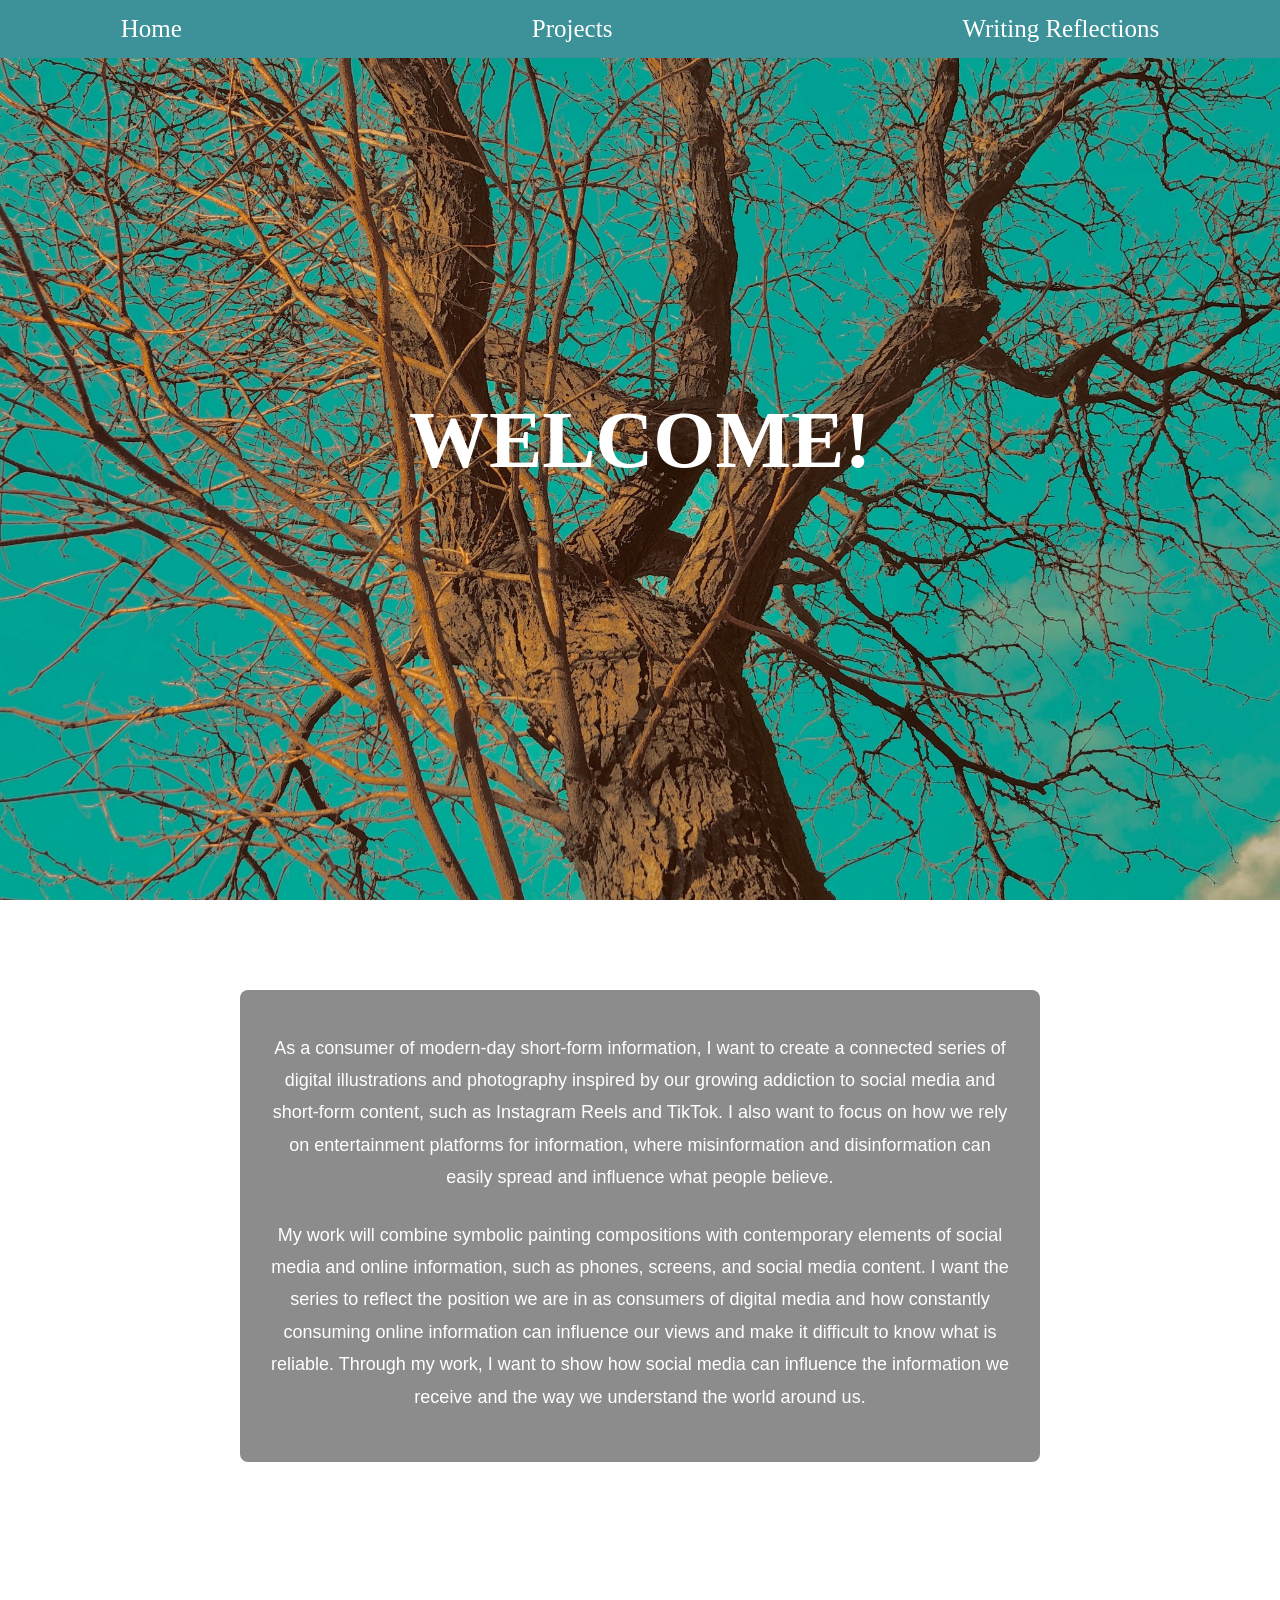
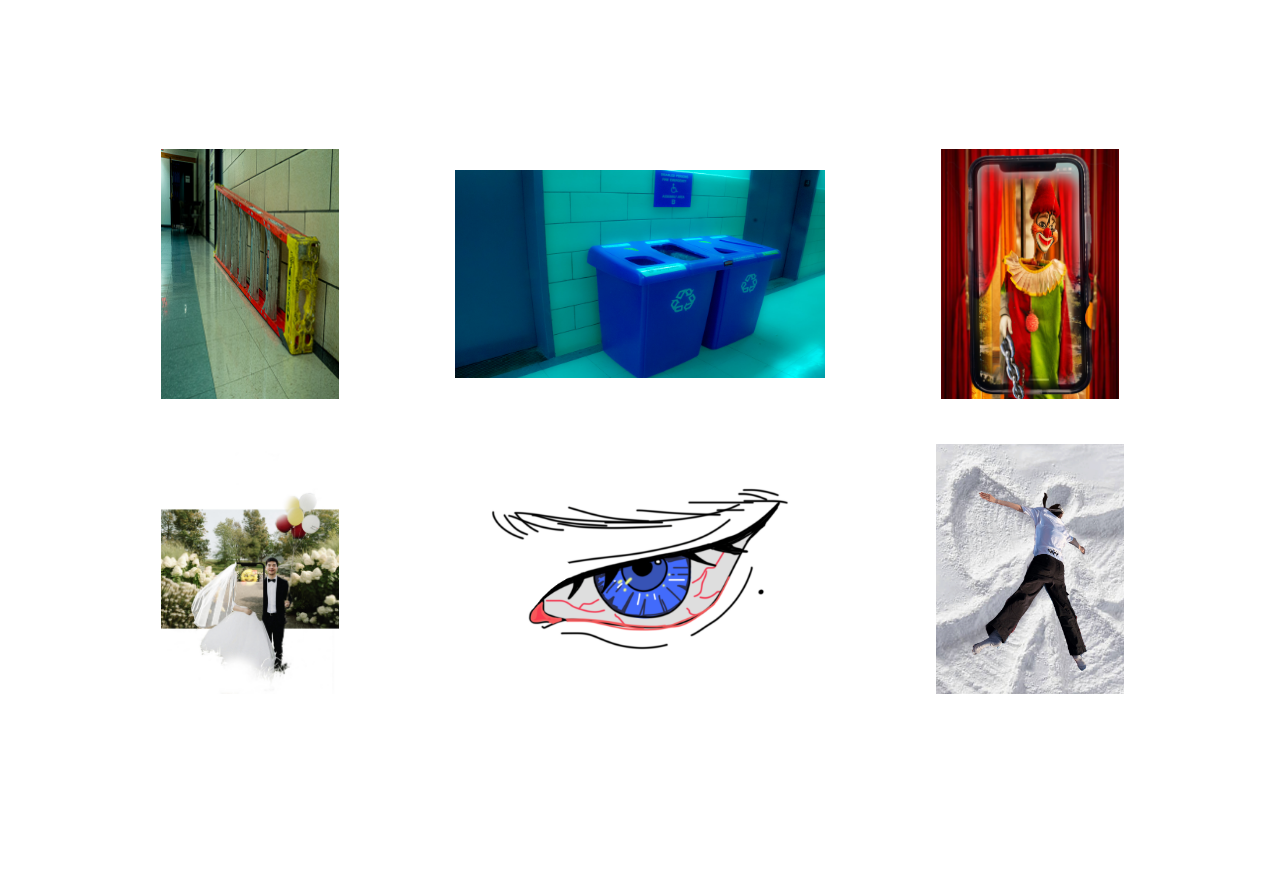
<file: index.html>
<!DOCTYPE html>
<head>
  <title>Home</title>
  <link rel="stylesheet" href="style.css">
</head>
<body>
  <nav>
    <a href="index.html">Home</a>
    <a href="projects.html">Projects</a>
    <a href="readings.html">Writing Reflections</a>
  </nav>
  <main><h1 id="welcome">WELCOME!</h1><section class="about"><h2>About Me</h2><div class="statement"><p>As a consumer of modern-day short-form information, I want to create a connected series of digital illustrations and photography inspired by our growing addiction to social media and short-form content, such as Instagram Reels and TikTok. I also want to focus on how we rely on entertainment platforms for information, where misinformation and disinformation can easily spread and influence what people believe.</p><p>My work will combine symbolic painting compositions with contemporary elements of social media and online information, such as phones, screens, and social media content. I want the series to reflect the position we are in as consumers of digital media and how constantly consuming online information can influence our views and make it difficult to know what is reliable. Through my work, I want to show how social media can influence the information we receive and the way we understand the world around us.</p></div></section><section class="work"><h2>Gallery</h2><div class="gallery"><figure><img src="ladder.jpg" alt="Ladder" onclick="openImage(this)" tabindex="0" onkeydown="if(event.key==='Enter')openImage(this)"><figcaption>Ladder</figcaption></figure><figure><img src="recycling.jpg" alt="Recycling" onclick="openImage(this)" tabindex="0" onkeydown="if(event.key==='Enter')openImage(this)"><figcaption>Recycling</figcaption></figure><figure><img src="clown.jpg" alt="Photomontage 1" onclick="openImage(this)" tabindex="0" onkeydown="if(event.key==='Enter')openImage(this)"><figcaption>Photomontage 1</figcaption></figure><figure><img src="wedding.jpg" alt="Photomontage 2" onclick="openImage(this)" tabindex="0" onkeydown="if(event.key==='Enter')openImage(this)"><figcaption>Photomontage 2</figcaption></figure><figure><img src="eyes.gif" alt="Eyes Animation" onclick="openImage(this)" tabindex="0" onkeydown="if(event.key==='Enter')openImage(this)"><figcaption>Eyes Animation</figcaption></figure><figure><img src="snowangel.gif" alt="Snow Angel Animation" onclick="openImage(this)" tabindex="0" onkeydown="if(event.key==='Enter')openImage(this)"><figcaption>Snow Angel Animation</figcaption></figure></div><p class="center"><a class="simple-link" href="projects.html">View All Projects</a></p></section></main>
  <div id="lightbox" onclick="closeImage()" role="dialog" aria-label="Enlarged artwork" aria-modal="true">
    <button class="close" onclick="closeImage()" aria-label="Close image">&times;</button>
    <img id="large-image" alt="Enlarged artwork">
  </div>
  <script src="script.js"></script>
</body>
</html>
</file>
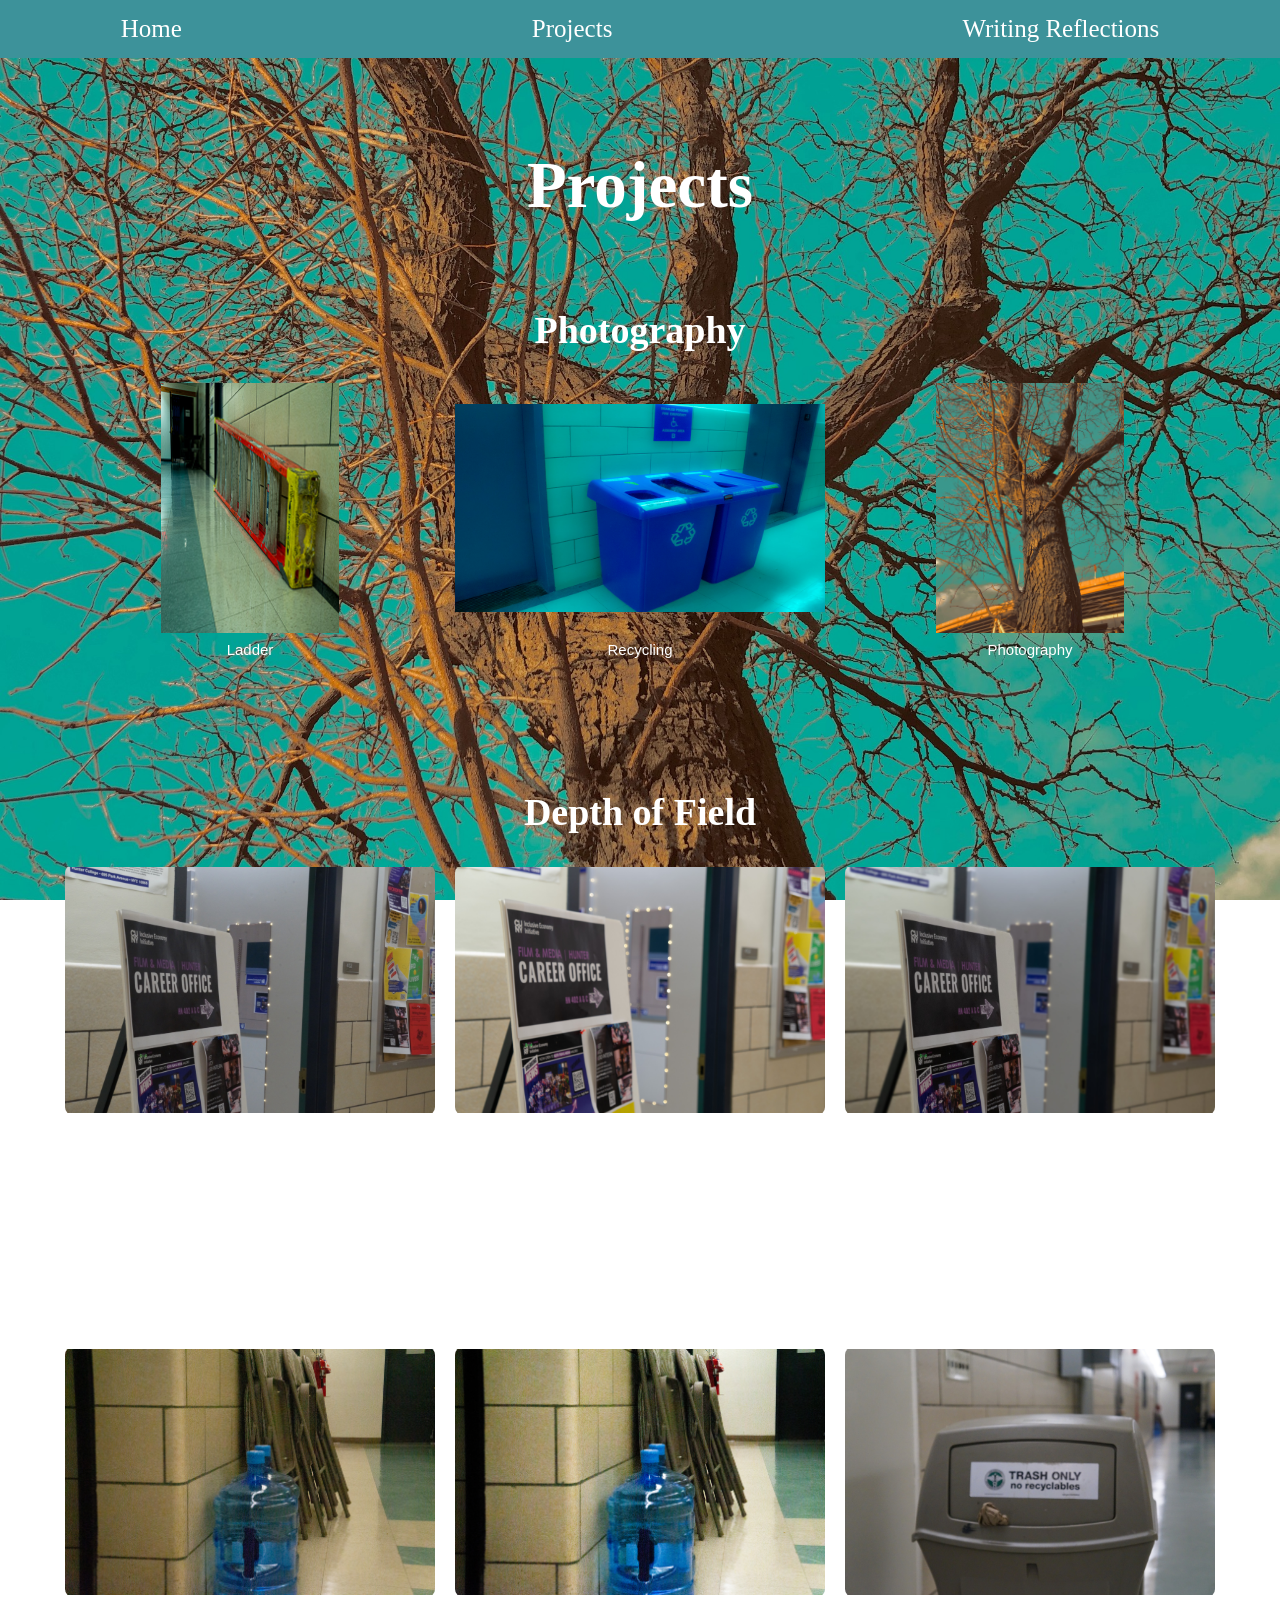
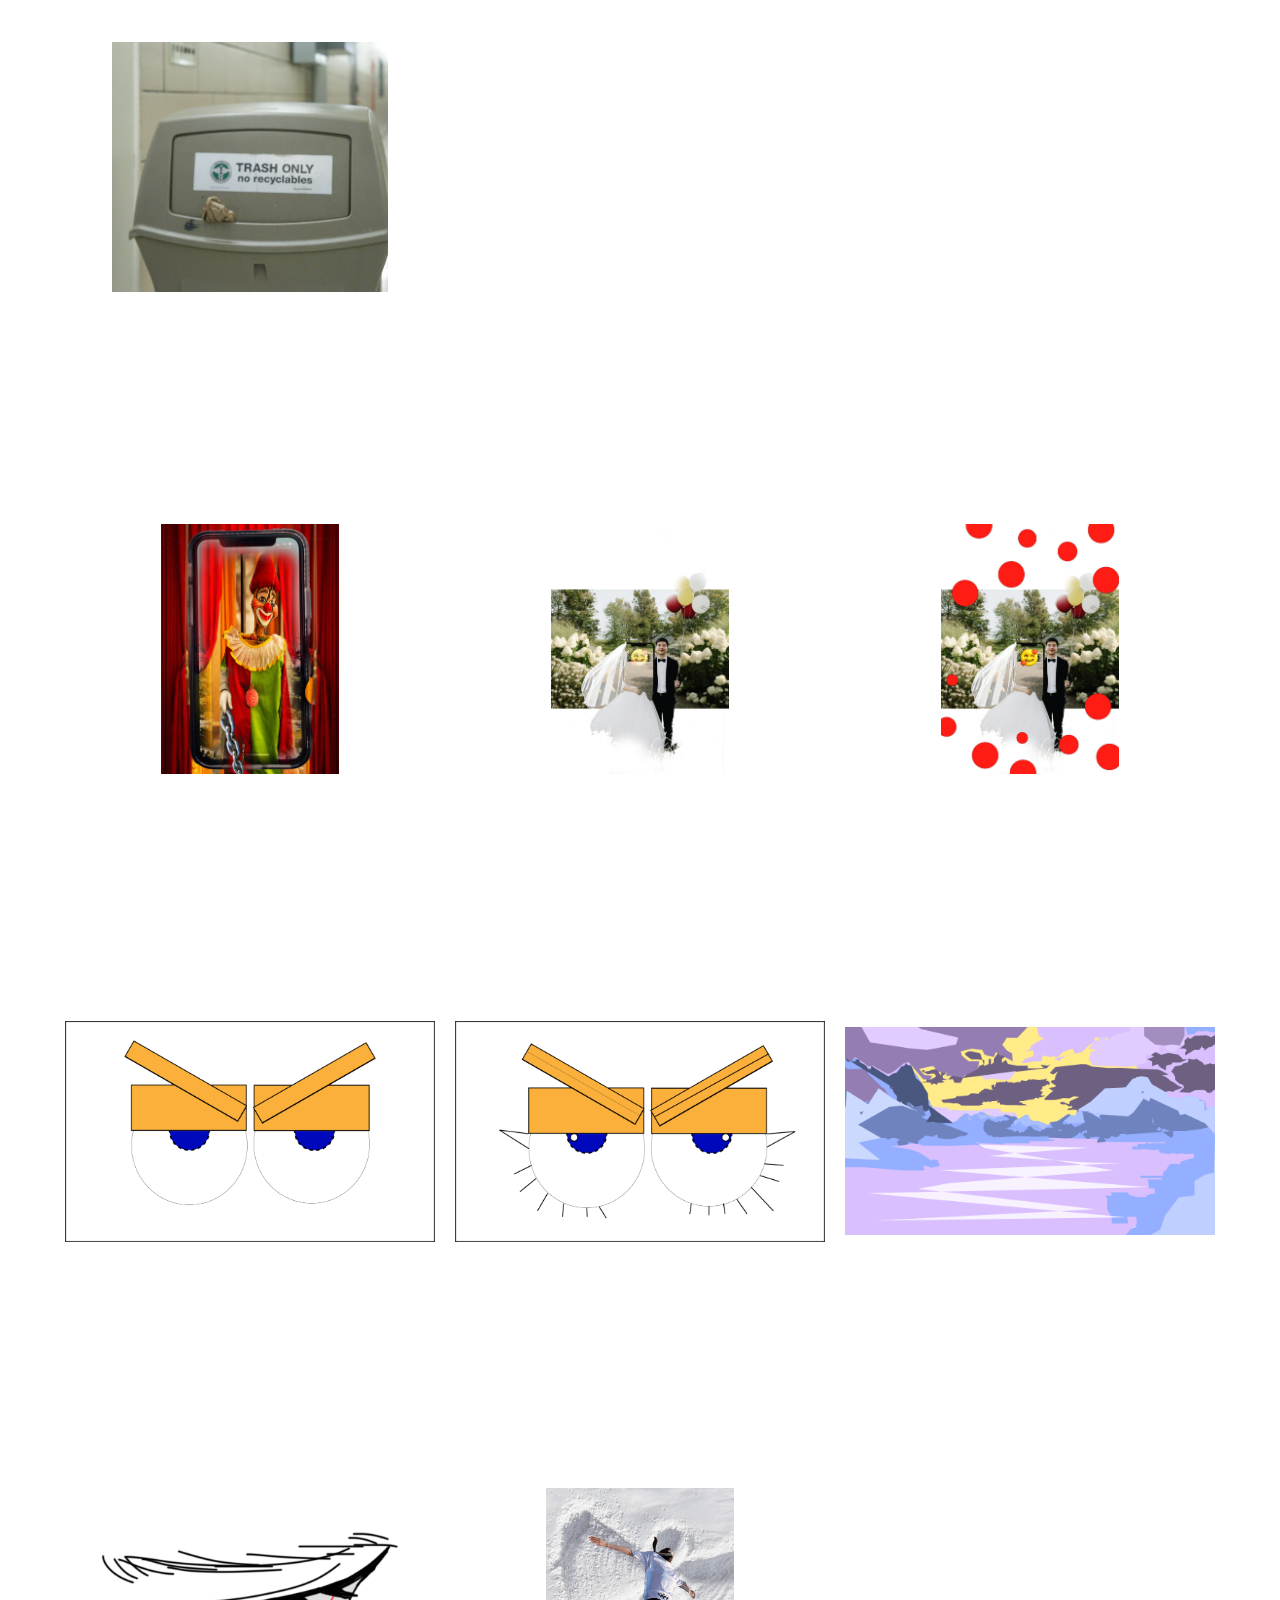
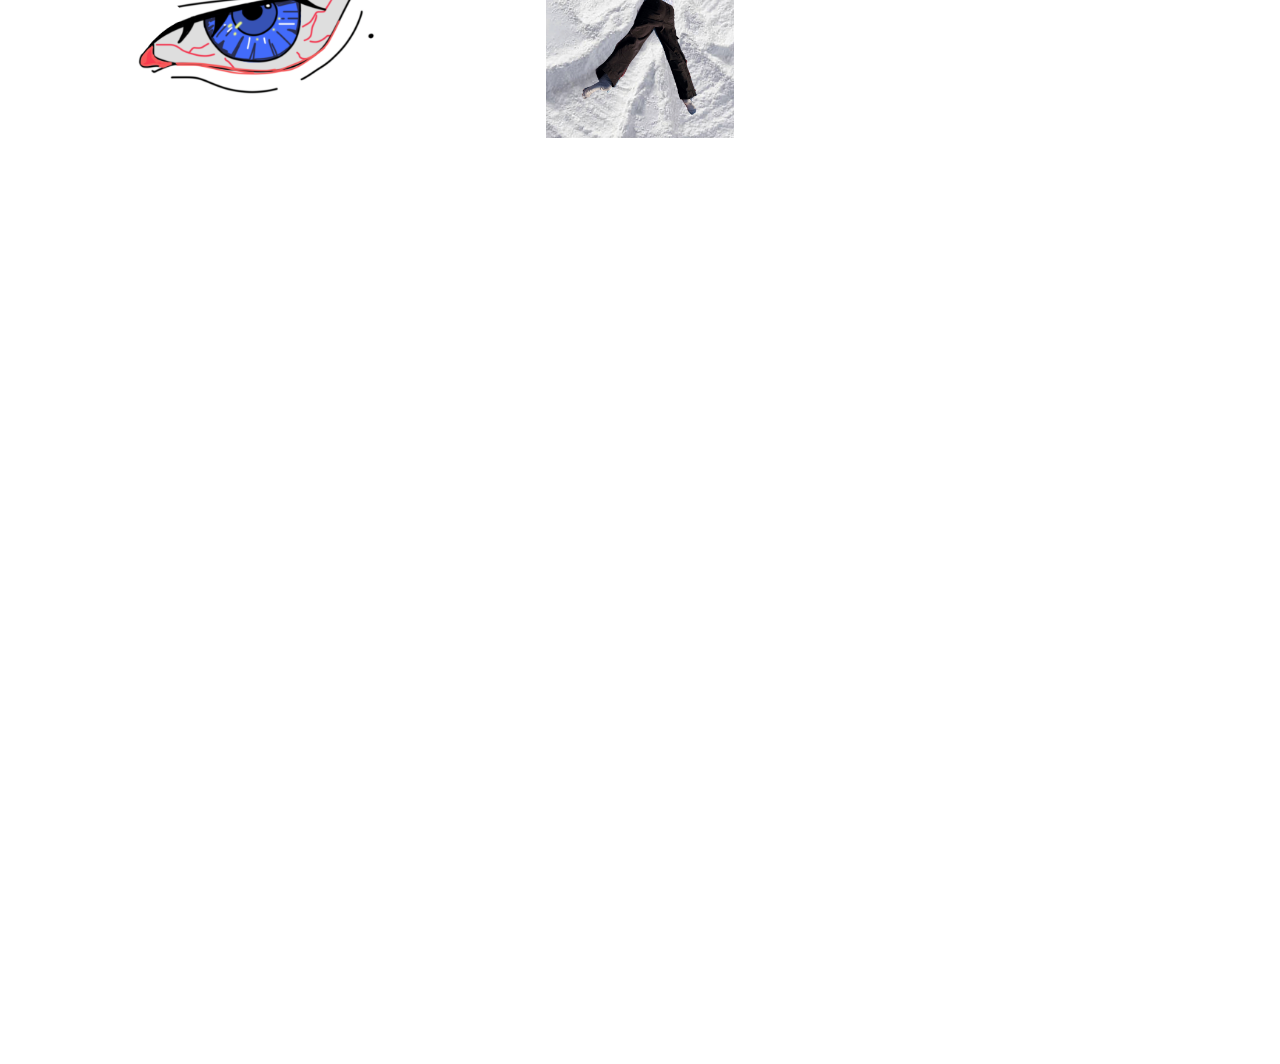
<file: projects.html>
<!DOCTYPE html>
<head>
  <title>Projects</title>
  <link rel="stylesheet" href="style.css">
</head>
<body>
  <nav>
    <a href="index.html">Home</a>
    <a href="projects.html">Projects</a>
    <a href="readings.html">Writing Reflections</a>
  </nav>
  <main>
    <h1 class="page-title">Projects</h1>
    

    <section class="project-section">
      <br>
      <h2>Photography</h2>
      <div class="gallery">
        <figure>
          <img src="ladder.jpg" alt="Ladder" onclick="openImage(this)" tabindex="0" onkeydown="if(event.key==='Enter')openImage(this)">
          <figcaption>Ladder</figcaption>
        </figure>
        <figure>
          <img src="recycling.jpg" alt="Recycling" onclick="openImage(this)" tabindex="0" onkeydown="if(event.key==='Enter')openImage(this)">
          <figcaption>Recycling</figcaption>
        </figure>
        <figure>
          <img src="photo.jpg" alt="Photography" onclick="openImage(this)" tabindex="0" onkeydown="if(event.key==='Enter')openImage(this)">
          <figcaption>Photography</figcaption>
        </figure>
      </div>
    </section>

    <section class="project-section">
      <h2>Depth of Field</h2>
      <div class="gallery">
        <figure>
          <img src="deep-depth.jpg" alt="Deep Depth of Field" onclick="openImage(this)" tabindex="0" onkeydown="if(event.key==='Enter')openImage(this)">
          <figcaption>Deep Depth of Field</figcaption>
        </figure>
        <figure>
          <img src="shallow-depth.jpg" alt="Shallow Depth of Field" onclick="openImage(this)" tabindex="0" onkeydown="if(event.key==='Enter')openImage(this)">
          <figcaption>Shallow Depth of Field</figcaption>
        </figure>
        <figure>
          <img src="lens-blur.jpg" alt="Photoshop Lens Blur" onclick="openImage(this)" tabindex="0" onkeydown="if(event.key==='Enter')openImage(this)">
          <figcaption>Photoshop Lens Blur</figcaption>
        </figure>
      </div>
    </section>

    <section class="project-section">
      <h2>Before and After Editing</h2>
      <div class="gallery">
        <figure>
          <img src="before-one.jpg" alt="Before 1" onclick="openImage(this)" tabindex="0" onkeydown="if(event.key==='Enter')openImage(this)">
          <figcaption>Before 1</figcaption>
        </figure>
        <figure>
          <img src="after-one.jpg" alt="After 1" onclick="openImage(this)" tabindex="0" onkeydown="if(event.key==='Enter')openImage(this)">
          <figcaption>After 1</figcaption>
        </figure>
        <figure>
          <img src="before-two.jpg" alt="Before 2" onclick="openImage(this)" tabindex="0" onkeydown="if(event.key==='Enter')openImage(this)">
          <figcaption>Before 2</figcaption>
        </figure>
        <figure>
          <img src="after-two.jpg" alt="After 2" onclick="openImage(this)" tabindex="0" onkeydown="if(event.key==='Enter')openImage(this)">
          <figcaption>After 2</figcaption>
        </figure>
      </div>
    </section>

    <section class="project-section">
      <h2>Photomontage</h2>
      <div class="gallery">
        <figure>
          <img src="clown.jpg" alt="Photomontage 1" onclick="openImage(this)" tabindex="0" onkeydown="if(event.key==='Enter')openImage(this)">
          <figcaption>Photomontage 1</figcaption>
        </figure>
        <figure>
          <img src="wedding.jpg" alt="Photomontage 2" onclick="openImage(this)" tabindex="0" onkeydown="if(event.key==='Enter')openImage(this)">
          <figcaption>Photomontage 2</figcaption>
        </figure>
        <figure>
          <img src="montage-three.jpg" alt="Photomontage 3" onclick="openImage(this)" tabindex="0" onkeydown="if(event.key==='Enter')openImage(this)">
          <figcaption>Photomontage 3</figcaption>
        </figure>
      </div>
    </section>

    <section class="project-section">
      <h2>Illustration</h2>
      <div class="gallery">
        <figure>
          <img src="eyes-art.jpg" alt="Eye Illustration" onclick="openImage(this)" tabindex="0" onkeydown="if(event.key==='Enter')openImage(this)">
          <figcaption>Eye Illustration</figcaption>
        </figure>
        <figure>
          <img src="eyes-alt.jpg" alt="Eye Illustration Variation" onclick="openImage(this)" tabindex="0" onkeydown="if(event.key==='Enter')openImage(this)">
          <figcaption>Eye Illustration2</figcaption>
        </figure>
        <figure>
          <img src="illustration.png" alt="Illustration" onclick="openImage(this)" tabindex="0" onkeydown="if(event.key==='Enter')openImage(this)">
          <figcaption>Illustrated Environment</figcaption>
        </figure>
      </div>
    </section>

    <section class="project-section">
      <h2>Animation</h2>
      <div class="gallery">
        <figure>
          <img src="eyesblink.gif" alt="Eyes Animation" onclick="openImage(this)" tabindex="0" onkeydown="if(event.key==='Enter')openImage(this)">
          <figcaption>Eyes Animation</figcaption>
        </figure>
        <figure>
          <img src="snowangel.gif" alt="Snow Angel Animation" onclick="openImage(this)" tabindex="0" onkeydown="if(event.key==='Enter')openImage(this)">
          <figcaption>Snow Angel Animation</figcaption>
        </figure>
      </div>
    </section>

    <section class="project-section">
      <h2>Presentation</h2>
      <p>Cookie Run: Kingdom</p>
      <p>
      </p>
      <iframe class="pdf-viewer" src="CRK-presentation.pdf" title="Cookie Run Kingdom presentation"></iframe>
    </section>
  </main>
  <div id="lightbox" onclick="closeImage()" role="dialog" aria-label="Enlarged artwork" aria-modal="true">
    <button class="close" onclick="closeImage()" aria-label="Close image">&times;</button>
    <img id="large-image" alt="Enlarged artwork">
  </div>
  <script src="script.js"></script>
</body>
</html>
</file>
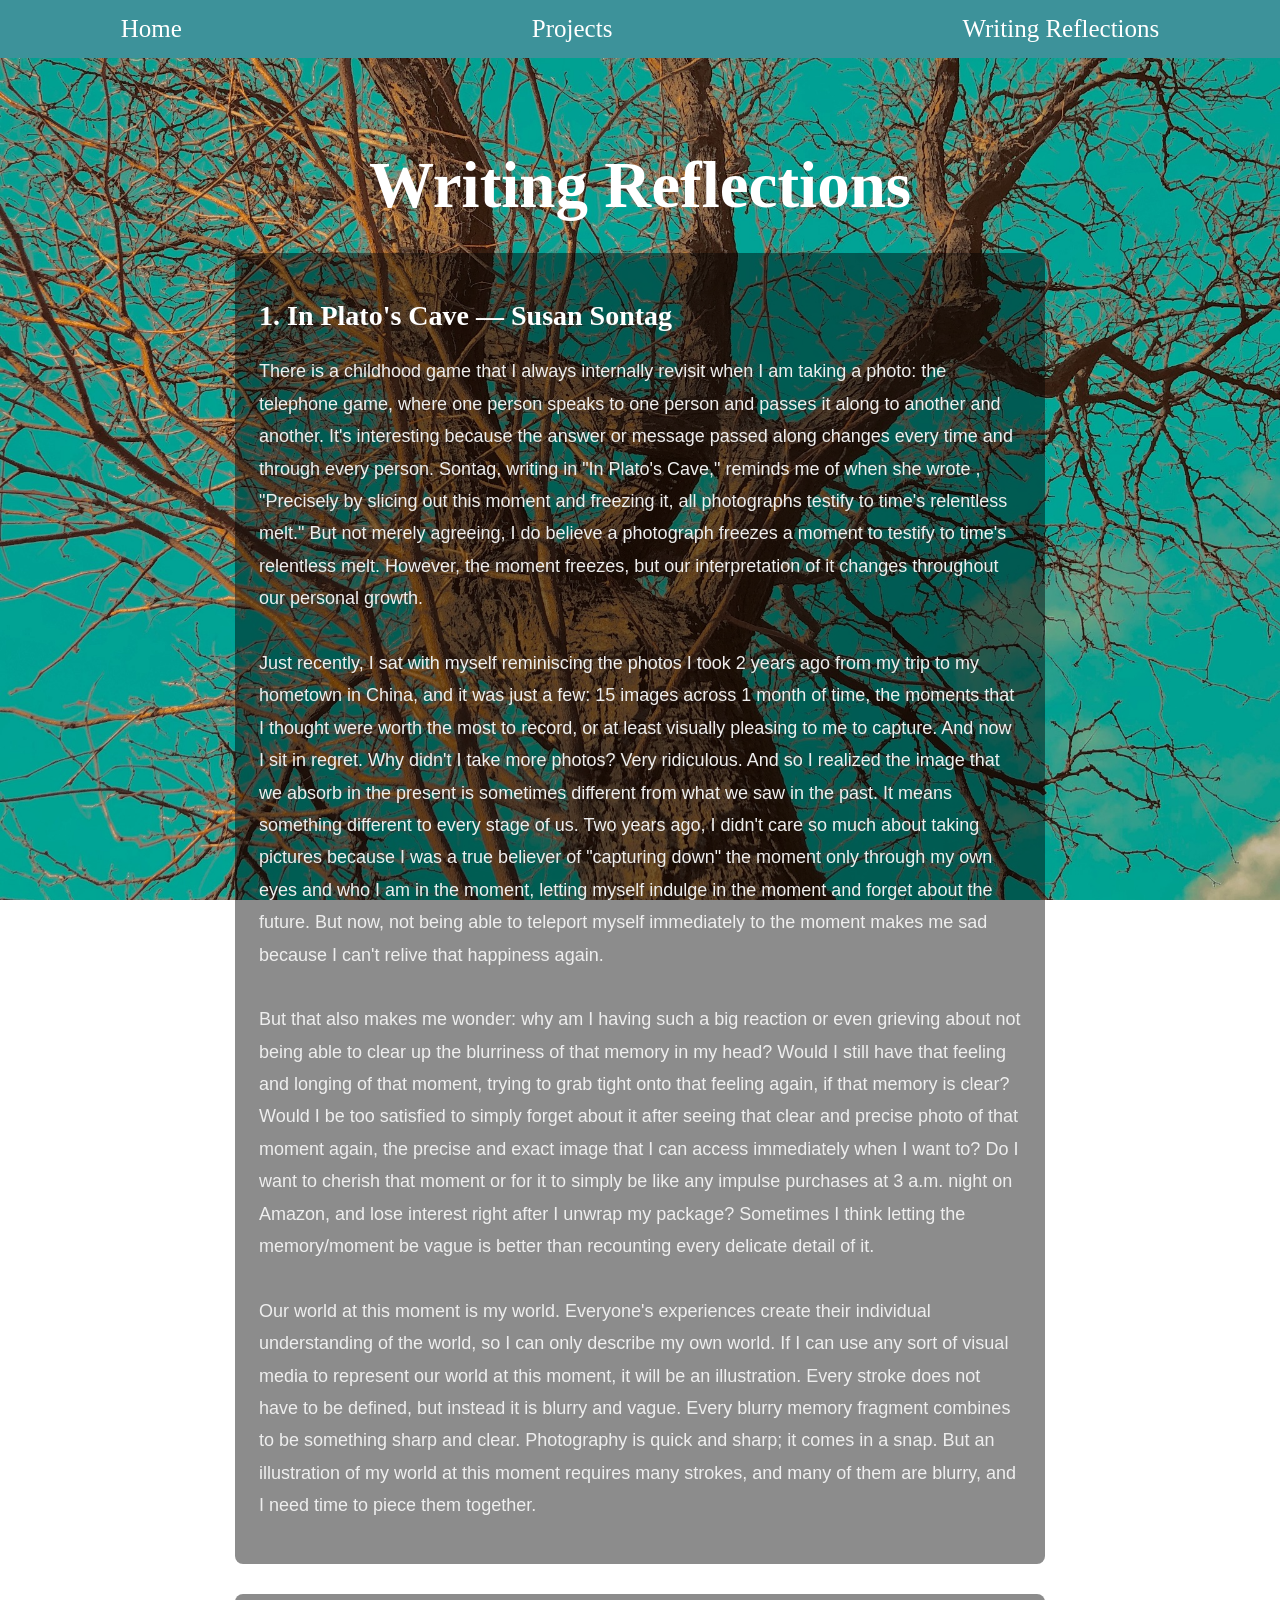
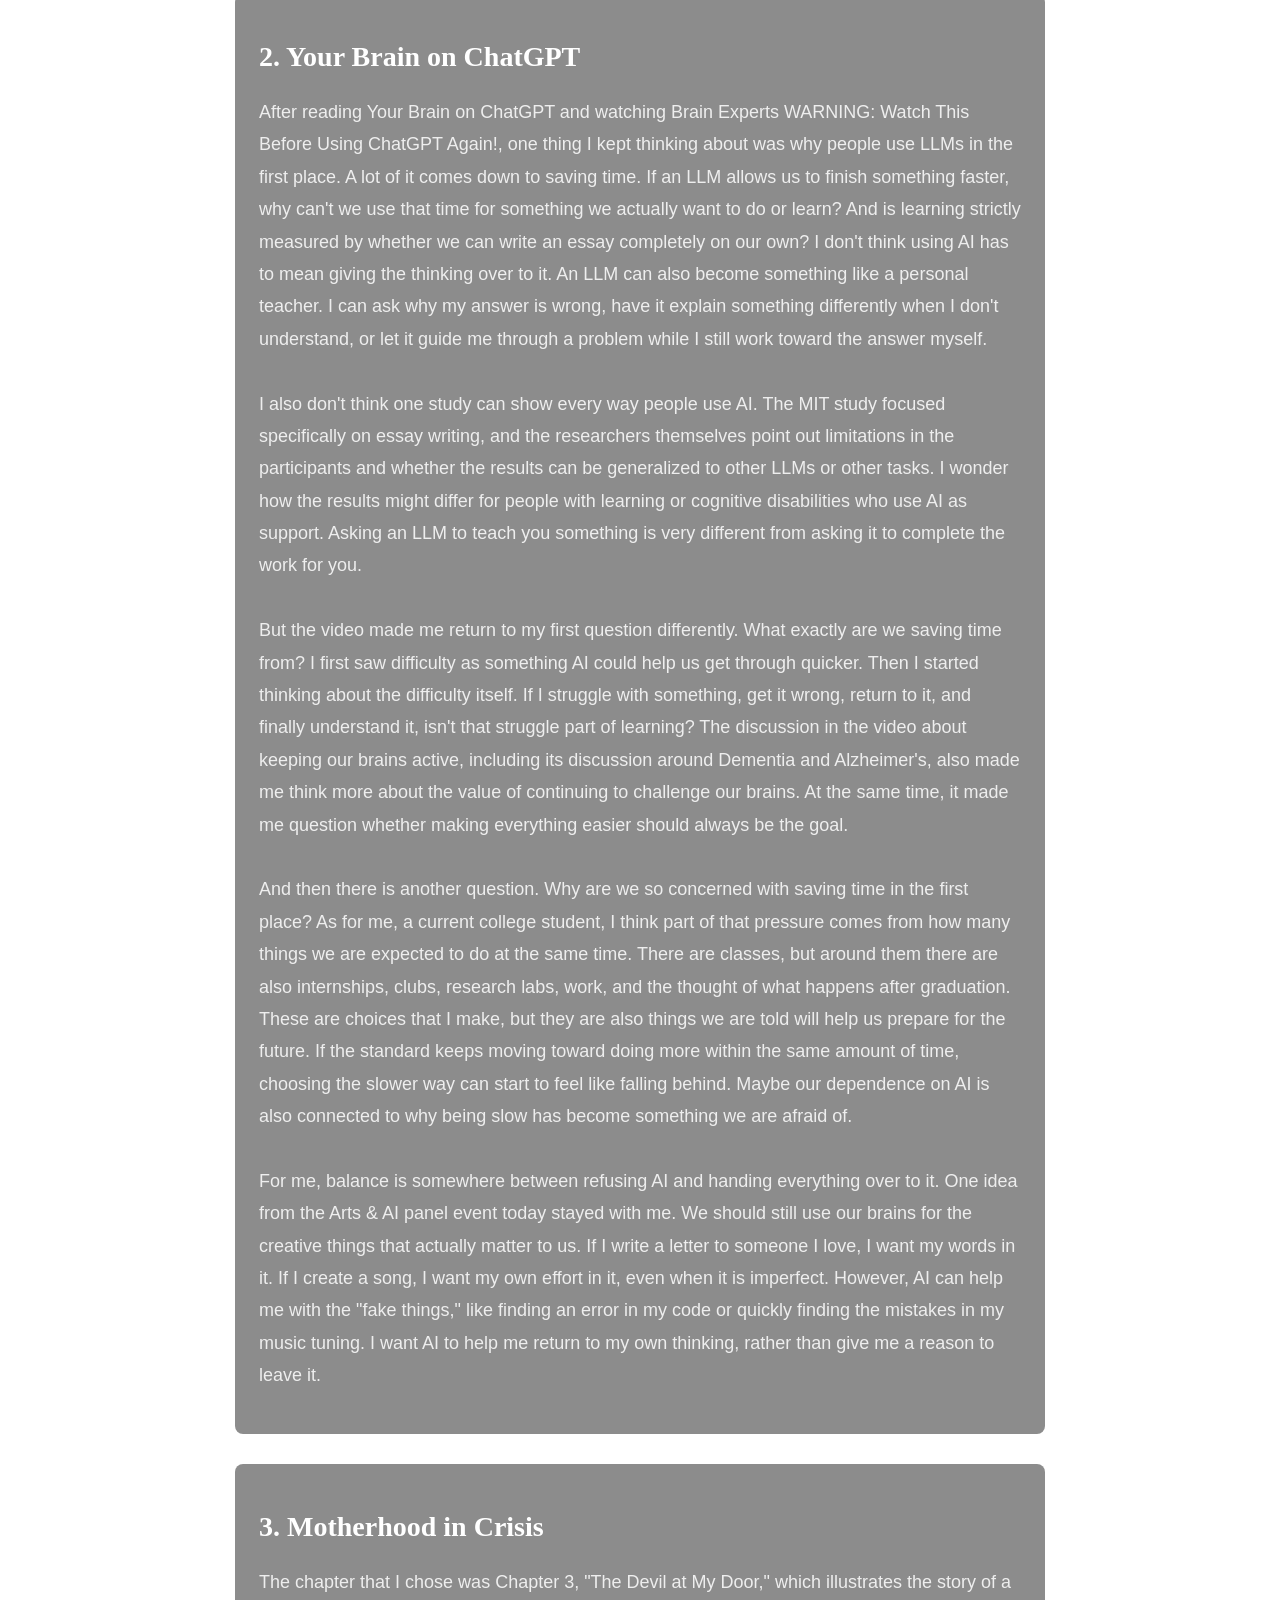
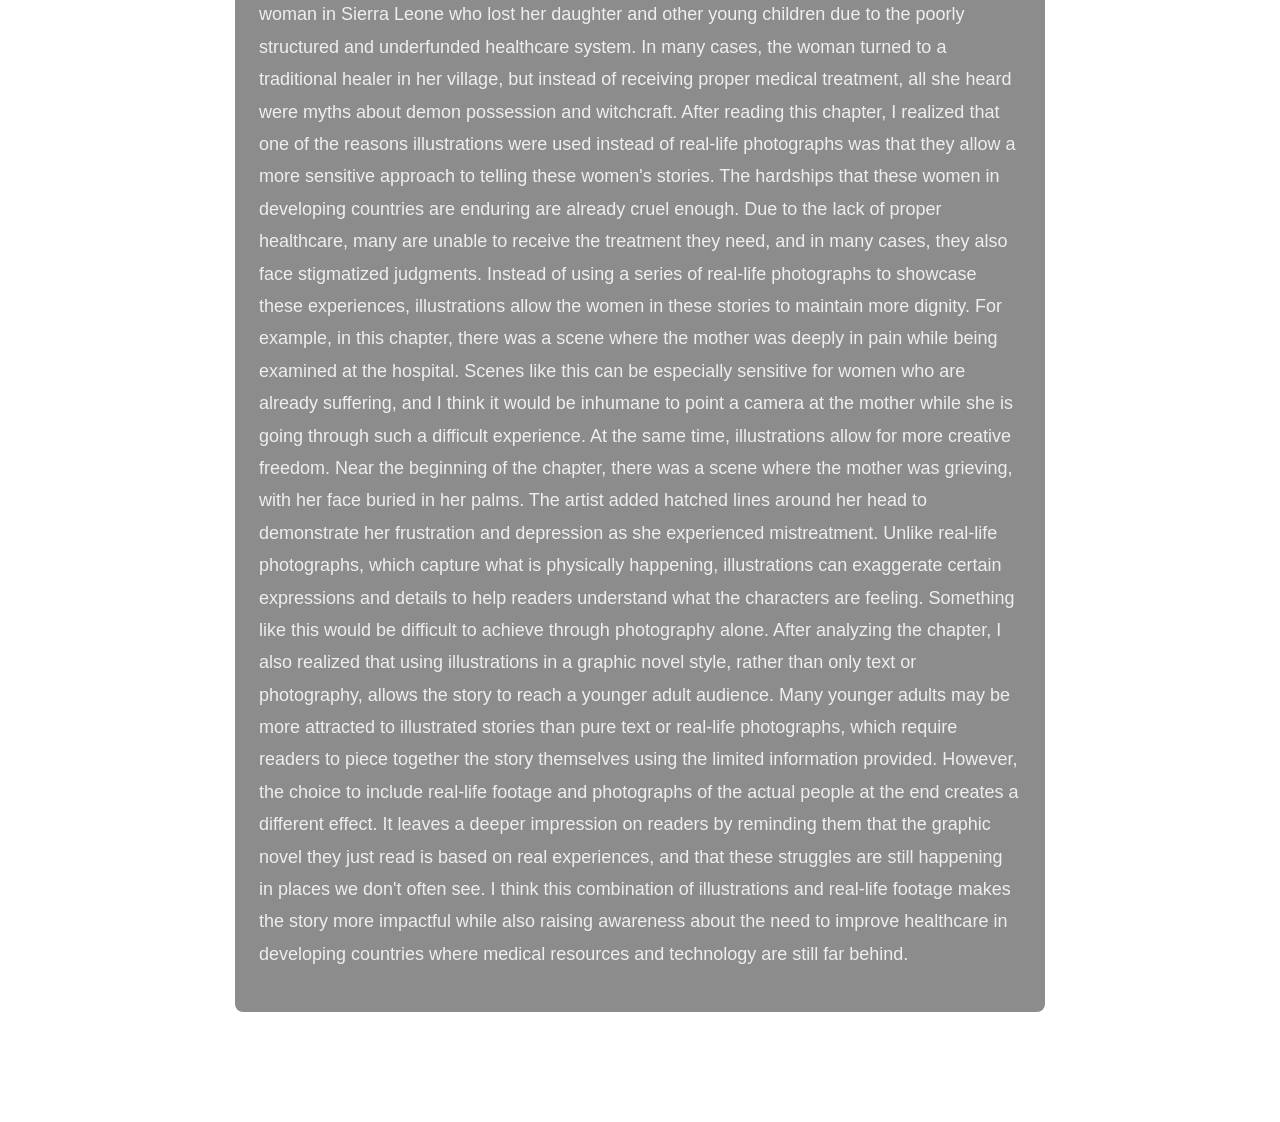
<file: readings.html>
<!DOCTYPE html>
<head>
  <meta name="viewport" content="width=device-width, initial-scale=1.0">
  <title>Writing Reflections</title>
  <link rel="stylesheet" href="style.css">
</head>
<body>
  <nav>
    <a href="index.html">Home</a>
    <a href="projects.html">Projects</a>
    <a href="readings.html">Writing Reflections</a>
  </nav>
  <main><h1 class="page-title">Writing Reflections</h1><div class="reading-list">
<section class="reflection"><h2>1. In Plato's Cave — Susan Sontag</h2><p class="placeholder">There is a childhood game that I always internally revisit when I am taking a photo: the telephone game, where one person speaks to one person and passes it along to another and another. It's interesting because the answer or message passed along changes every time and through every person. Sontag, writing in "In Plato's Cave," reminds me of when she wrote , "Precisely by slicing out this moment and freezing it, all photographs testify to time's relentless melt." But not merely agreeing, I do believe a photograph freezes a moment to testify to time's relentless melt. However, the moment freezes, but our interpretation of it changes throughout our personal growth.

<br><br> Just recently, I sat with myself reminiscing the photos I took 2 years ago from my trip to my hometown in China, and it was just a few: 15 images across 1 month of time, the moments that I thought were worth the most to record, or at least visually pleasing to me to capture. And now I sit in regret. Why didn't I take more photos? Very ridiculous. And so I realized the image that we absorb in the present is sometimes different from what we saw in the past. It means something different to every stage of us. Two years ago, I didn't care so much about taking pictures because I was a true believer of "capturing down" the moment only through my own eyes and who I am in the moment, letting myself indulge in the moment and forget about the future. But now, not being able to teleport myself immediately to the moment makes me sad because I can't relive that happiness again.

<br><br> But that also makes me wonder: why am I having such a big reaction or even grieving about not being able to clear up the blurriness of that memory in my head? Would I still have that feeling and longing of that moment, trying to grab tight onto that feeling again, if that memory is clear? Would I be too satisfied to simply forget about it after seeing that clear and precise photo of that moment again, the precise and exact image that I can access immediately when I want to? Do I want to cherish that moment or for it to simply be like any impulse purchases at 3 a.m. night on Amazon, and lose interest right after I unwrap my package? Sometimes I think letting the memory/moment be vague is better than recounting every delicate detail of it.

<br><br>Our world at this moment is my world. Everyone's experiences create their individual understanding of the world, so I can only describe my own world. If I can use any sort of visual media to represent our world at this moment, it will be an illustration. Every stroke does not have to be defined, but instead it is blurry and vague. Every blurry memory fragment combines to be something sharp and clear. Photography is quick and sharp; it comes in a snap. But an illustration of my world at this moment requires many strokes, and many of them are blurry, and I need time to piece them together.</p></section>
<section class="reflection"><h2>2. Your Brain on ChatGPT</h2><p class="placeholder">	
After reading Your Brain on ChatGPT and watching Brain Experts WARNING: Watch This Before Using ChatGPT Again!, one thing I kept thinking about was why people use LLMs in the first place. A lot of it comes down to saving time. If an LLM allows us to finish something faster, why can't we use that time for something we actually want to do or learn? And is learning strictly measured by whether we can write an essay completely on our own? I don't think using AI has to mean giving the thinking over to it. An LLM can also become something like a personal teacher. I can ask why my answer is wrong, have it explain something differently when I don't understand, or let it guide me through a problem while I still work toward the answer myself.


<br><br> I also don't think one study can show every way people use AI. The MIT study focused specifically on essay writing, and the researchers themselves point out limitations in the participants and whether the results can be generalized to other LLMs or other tasks. I wonder how the results might differ for people with learning or cognitive disabilities who use AI as support. Asking an LLM to teach you something is very different from asking it to complete the work for you.


<br><br>But the video made me return to my first question differently. What exactly are we saving time from? I first saw difficulty as something AI could help us get through quicker. Then I started thinking about the difficulty itself. If I struggle with something, get it wrong, return to it, and finally understand it, isn't that struggle part of learning? The discussion in the video about keeping our brains active, including its discussion around Dementia and Alzheimer's, also made me think more about the value of continuing to challenge our brains. At the same time, it made me question whether making everything easier should always be the goal.


<br><br> And then there is another question. Why are we so concerned with saving time in the first place? As for me, a current college student, I think part of that pressure comes from how many things we are expected to do at the same time. There are classes, but around them there are also internships, clubs, research labs, work, and the thought of what happens after graduation. These are choices that I make, but they are also things we are told will help us prepare for the future. If the standard keeps moving toward doing more within the same amount of time, choosing the slower way can start to feel like falling behind. Maybe our dependence on AI is also connected to why being slow has become something we are afraid of.


<br><br>For me, balance is somewhere between refusing AI and handing everything over to it. One idea from the Arts & AI panel event today stayed with me. We should still use our brains for the creative things that actually matter to us. If I write a letter to someone I love, I want my words in it. If I create a song, I want my own effort in it, even when it is imperfect. However, AI can help me with the "fake things," like finding an error in my code or quickly finding the mistakes in my music tuning. I want AI to help me return to my own thinking, rather than give me a reason to leave it.</p></section>
<section class="reflection"><h2>3. Motherhood in Crisis</h2><p class="placeholder">The chapter that I chose was Chapter 3, "The Devil at My Door," which illustrates the story of a woman in Sierra Leone who lost her daughter and other young children due to the poorly structured and underfunded healthcare system. In many cases, the woman turned to a traditional healer in her village, but instead of receiving proper medical treatment, all she heard were myths about demon possession and witchcraft. After reading this chapter, I realized that one of the reasons illustrations were used instead of real-life photographs was that they allow a more sensitive approach to telling these women's stories. The hardships that these women in developing countries are enduring are already cruel enough. Due to the lack of proper healthcare, many are unable to receive the treatment they need, and in many cases, they also face stigmatized judgments. Instead of using a series of real-life photographs to showcase these experiences, illustrations allow the women in these stories to maintain more dignity. For example, in this chapter, there was a scene where the mother was deeply in pain while being examined at the hospital. Scenes like this can be especially sensitive for women who are already suffering, and I think it would be inhumane to point a camera at the mother while she is going through such a difficult experience. At the same time, illustrations allow for more creative freedom. Near the beginning of the chapter, there was a scene where the mother was grieving, with her face buried in her palms. The artist added hatched lines around her head to demonstrate her frustration and depression as she experienced mistreatment. Unlike real-life photographs, which capture what is physically happening, illustrations can exaggerate certain expressions and details to help readers understand what the characters are feeling. Something like this would be difficult to achieve through photography alone. After analyzing the chapter, I also realized that using illustrations in a graphic novel style, rather than only text or photography, allows the story to reach a younger adult audience. Many younger adults may be more attracted to illustrated stories than pure text or real-life photographs, which require readers to piece together the story themselves using the limited information provided. However, the choice to include real-life footage and photographs of the actual people at the end creates a different effect. It leaves a deeper impression on readers by reminding them that the graphic novel they just read is based on real experiences, and that these struggles are still happening in places we don't often see. I think this combination of illustrations and real-life footage makes the story more impactful while also raising awareness about the need to improve healthcare in developing countries where medical resources and technology are still far behind.</p></section>
</div></main>
  <div id="lightbox" onclick="closeImage()" role="dialog" aria-label="Enlarged artwork" aria-modal="true">
    <button class="close" onclick="closeImage()" aria-label="Close image">&times;</button>
    <img id="large-image" alt="Enlarged artwork">
  </div>
  <script src="script.js"></script>
</body>
</html>
</file>
<file: style.css>
* { box-sizing: border-box; }
body { margin: 0; background-image: url('IMG_0019.jpeg'); background-size: cover; background-position: center; background-attachment: fixed; font-family: fantasy; color: white; }
nav { display: flex; justify-content: center; flex-wrap: wrap; gap: 350px; background-color: #3d929a; padding: 15px; }
nav a { color: white; text-decoration: none; font-size: 25px; }
nav a:hover { color: rgb(230, 221, 173); }
#welcome { min-height: 85vh; margin: 0; display: flex; align-items: center; justify-content: center; font-size: 80px; text-align: center; }
h2 { font-size: 45px; text-align: center; }
.about { padding: 40px 20px 90px; }
.statement { max-width: 800px; margin: 30px auto; padding: 24px; font-family: Arial, sans-serif; font-size: 18px; line-height: 1.8; text-align: center; background: rgba(0,0,0,.45); border-radius: 8px; }
.statement p { margin-bottom: 25px; }
.work { padding: 40px 20px 90px; }
.gallery { display: grid; grid-template-columns: repeat(3, 1fr); gap: 20px; max-width: 1150px; margin: 30px auto; }
.gallery figure { margin: 0; text-align: center; }
.gallery img { display: block; width: 100%; height: 250px; object-fit: contain; border-radius: 8px; cursor: pointer; }
.gallery img:hover { opacity: .85; }
figcaption { margin-top: 8px; font-family: Arial, sans-serif; font-size: 15px; }
.center { text-align: center; }
.simple-link { color: white; font-family: Arial, sans-serif; font-size: 18px; }
.page-title { font-size: 65px; text-align: center; margin: 90px 20px 20px; }
.intro { font: 18px/1.7 Arial, sans-serif; text-align: center; margin: 0 20px 65px; }
.project-section { padding: 15px 20px 55px; }
.project-section h2 { font-size: 38px; }
.project-section > p { text-align: center; font: 25px Arial, sans-serif; }
.pdf-viewer { display: block; width: min(100%, 900px); height: 560px; margin: 25px auto; border: 2px solid white; background: white; }
.reading-list { max-width: 850px; margin: auto; padding: 0 20px 80px; }
.reflection { margin: 30px 0; padding: 24px; background: rgba(0,0,0,.45); border-radius: 8px; }
.reflection h2 { font-size: 28px; text-align: left; }
.reflection p { font: 18px/1.8 Arial, sans-serif; }
.placeholder { color: #eee; }
#lightbox { display: none; position: fixed; inset: 0; background: rgba(0,0,0,.94); align-items: center; justify-content: center; z-index: 100; padding: 30px; }
#large-image { max-width: 95%; max-height: 90vh; object-fit: contain; }
.close { position: absolute; right: 25px; top: 15px; border: 0; background: none; color: white; font-size: 45px; cursor: pointer; }
@media (max-width: 700px) { nav { gap: 20px; } nav a { font-size: 16px; } #welcome { font-size: 48px; } .page-title { font-size: 46px; } .gallery { grid-template-columns: repeat(2, 1fr); } .gallery img { height: 180px; } h2 { font-size: 36px; } }
@media (max-width: 420px) { .gallery { grid-template-columns: 1fr; } }
</file>
